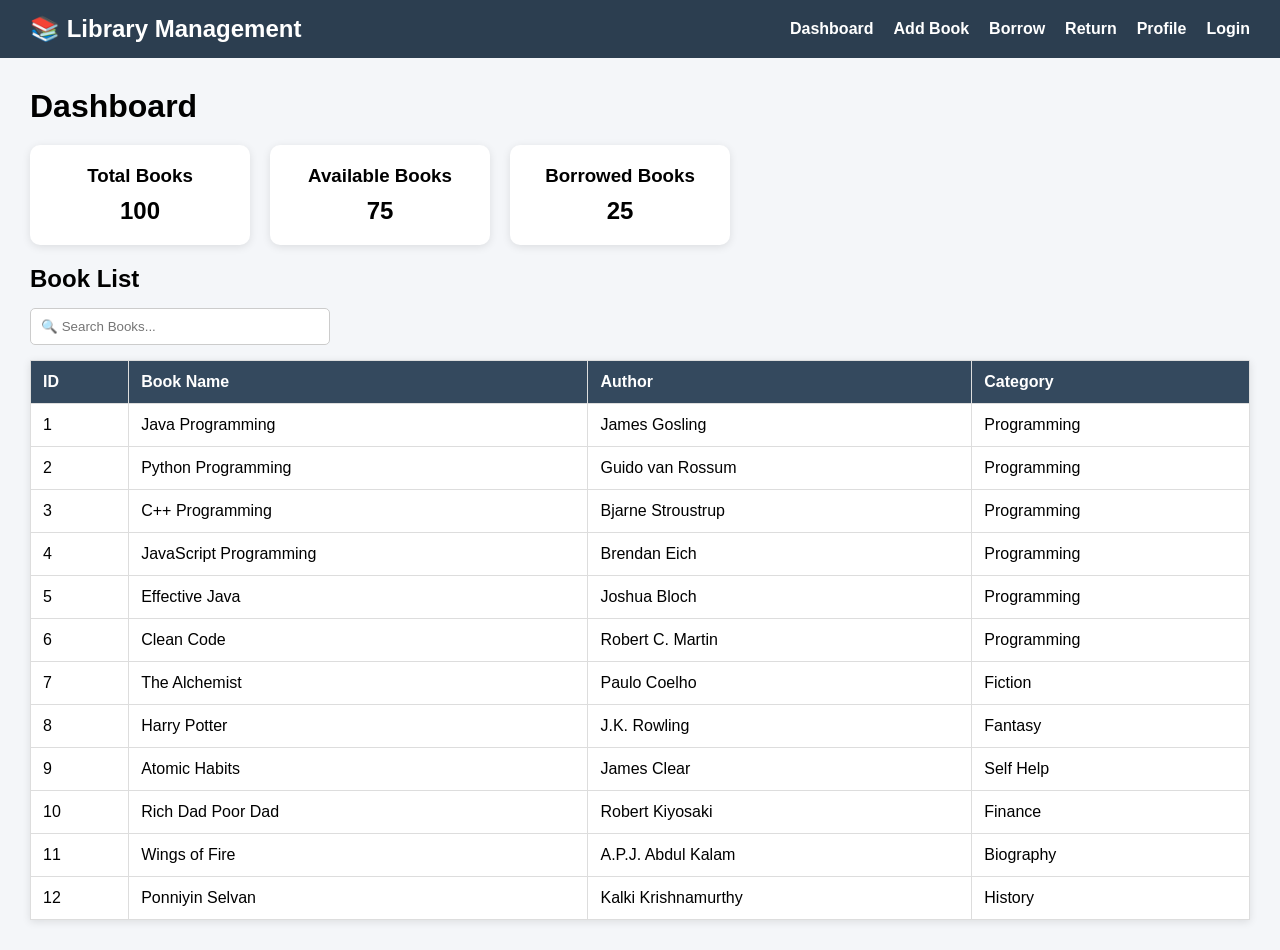
<file: index.html>
<!DOCTYPE html>
<html lang="en">
<head>
    <meta charset="UTF-8">
    <meta name="viewport" content="width=device-width, initial-scale=1.0">
    <title>Library Management System</title>
    <link rel="stylesheet" href="style.css">
</head>
<body>

<nav>
    <h2>📚 Library Management</h2>

    <ul>
        <li><a href="index.html">Dashboard</a></li>
        <li><a href="addbook.html">Add Book</a></li>
        <li><a href="borrow.html">Borrow</a></li>
        <li><a href="return.html">Return</a></li>
        <li><a href="profile.html">Profile</a></li>
        <li><a href="login.html">Login</a></li>
    </ul>
</nav>
        

    <div class="container">

        <h1>Dashboard</h1>

        <div class="cards">
            <div class="card">
                <h3>Total Books</h3>
                <p>100</p>
            </div>

            <div class="card">
                <h3>Available Books</h3>
                <p>75</p>
            </div>

            <div class="card">
                <h3>Borrowed Books</h3>
                <p>25</p>
            </div>
        </div>

        <h2>Book List</h2>

        <input type="text" placeholder="🔍 Search Books..." class="search-box">

        <table>
            <tr>
                <th>ID</th>
                <th>Book Name</th>
                <th>Author</th>
                <th>Category</th>
            </tr>

            <tr>
                <td>1</td>
                <td>Java Programming</td>
                <td>James Gosling</td>
                <td>Programming</td>
            </tr>

            <tr>
                <td>2</td>
                <td>Python Programming</td>
                <td>Guido van Rossum</td>
                <td>Programming</td>
            </tr>

            <tr>
                <td>3</td>
                <td>C++ Programming</td>
                <td>Bjarne Stroustrup</td>
                <td>Programming</td>
            </tr>

            <tr>
                <td>4</td>
                <td>JavaScript Programming</td>
                <td>Brendan Eich</td>
                <td>Programming</td>
            </tr>

            <tr>
                <td>5</td>
                <td>Effective Java</td>
                <td>Joshua Bloch</td>
                <td>Programming</td>
            </tr>

            <tr>
                <td>6</td>
                <td>Clean Code</td>
                <td>Robert C. Martin</td>
                <td>Programming</td>
            </tr>

            <tr>
                <td>7</td>
                <td>The Alchemist</td>
                <td>Paulo Coelho</td>
                <td>Fiction</td>
            </tr>

            <tr>
                <td>8</td>
                <td>Harry Potter</td>
                <td>J.K. Rowling</td>
                <td>Fantasy</td>
            </tr>

            <tr>
                <td>9</td>
                <td>Atomic Habits</td>
                <td>James Clear</td>
                <td>Self Help</td>
            </tr>

            <tr>
                <td>10</td>
                <td>Rich Dad Poor Dad</td>
                <td>Robert Kiyosaki</td>
                <td>Finance</td>
            </tr>

            <tr>
                <td>11</td>
                <td>Wings of Fire</td>
                <td>A.P.J. Abdul Kalam</td>
                <td>Biography</td>
            </tr>

            <tr>
                <td>12</td>
                <td>Ponniyin Selvan</td>
                <td>Kalki Krishnamurthy</td>
                <td>History</td>
            </tr>
        </table>

    </div>

</body>
</html>
</file>
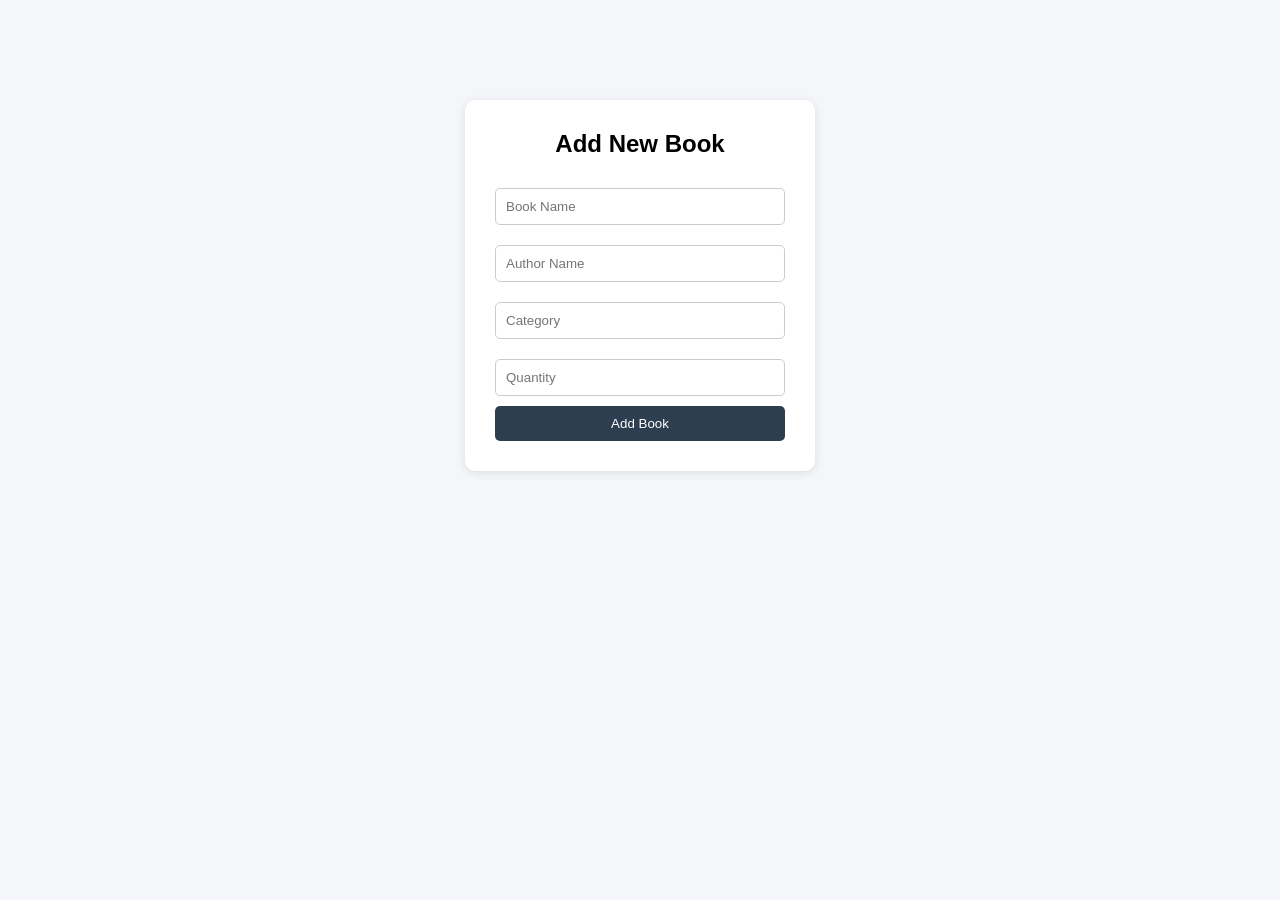
<file: addbook.html>
<!DOCTYPE html>
<html>
<head>
    <title>Add Book</title>
    <link rel="stylesheet" href="style.css">
</head>
<body>

<div class="form-container">
    <h2>Add New Book</h2>

    <input type="text" placeholder="Book Name">
    <input type="text" placeholder="Author Name">
    <input type="text" placeholder="Category">
    <input type="number" placeholder="Quantity">

    <button>Add Book</button>
</div>

</body>
</html>
</file>
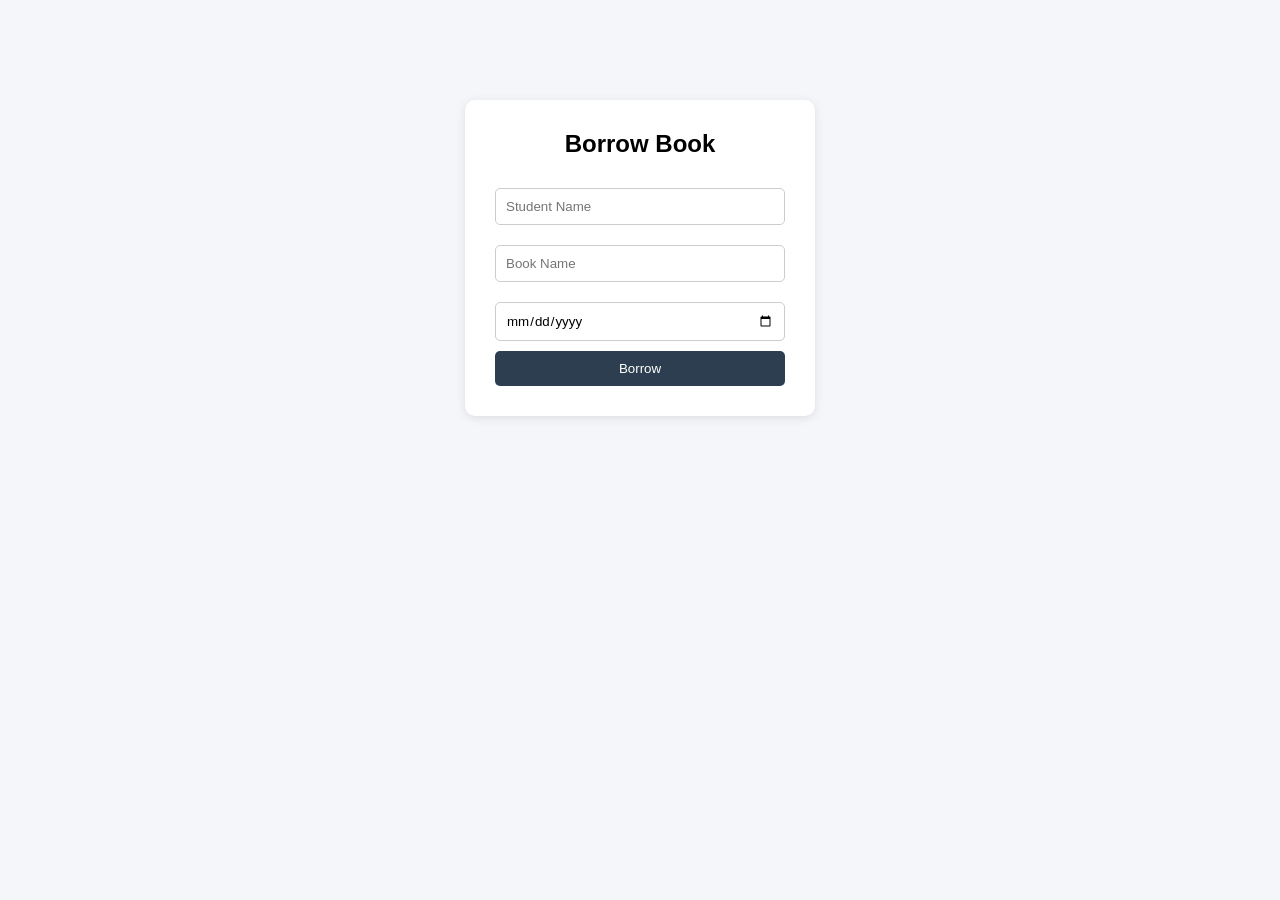
<file: borrow.html>
<!DOCTYPE html>
<html>
<head>
    <title>Borrow Book</title>
    <link rel="stylesheet" href="style.css">
</head>
<body>

<div class="form-container">
    <h2>Borrow Book</h2>

    <input type="text" placeholder="Student Name">
    <input type="text" placeholder="Book Name">
    <input type="date">

    <button>Borrow</button>
</div>

</body>
</html>
</file>
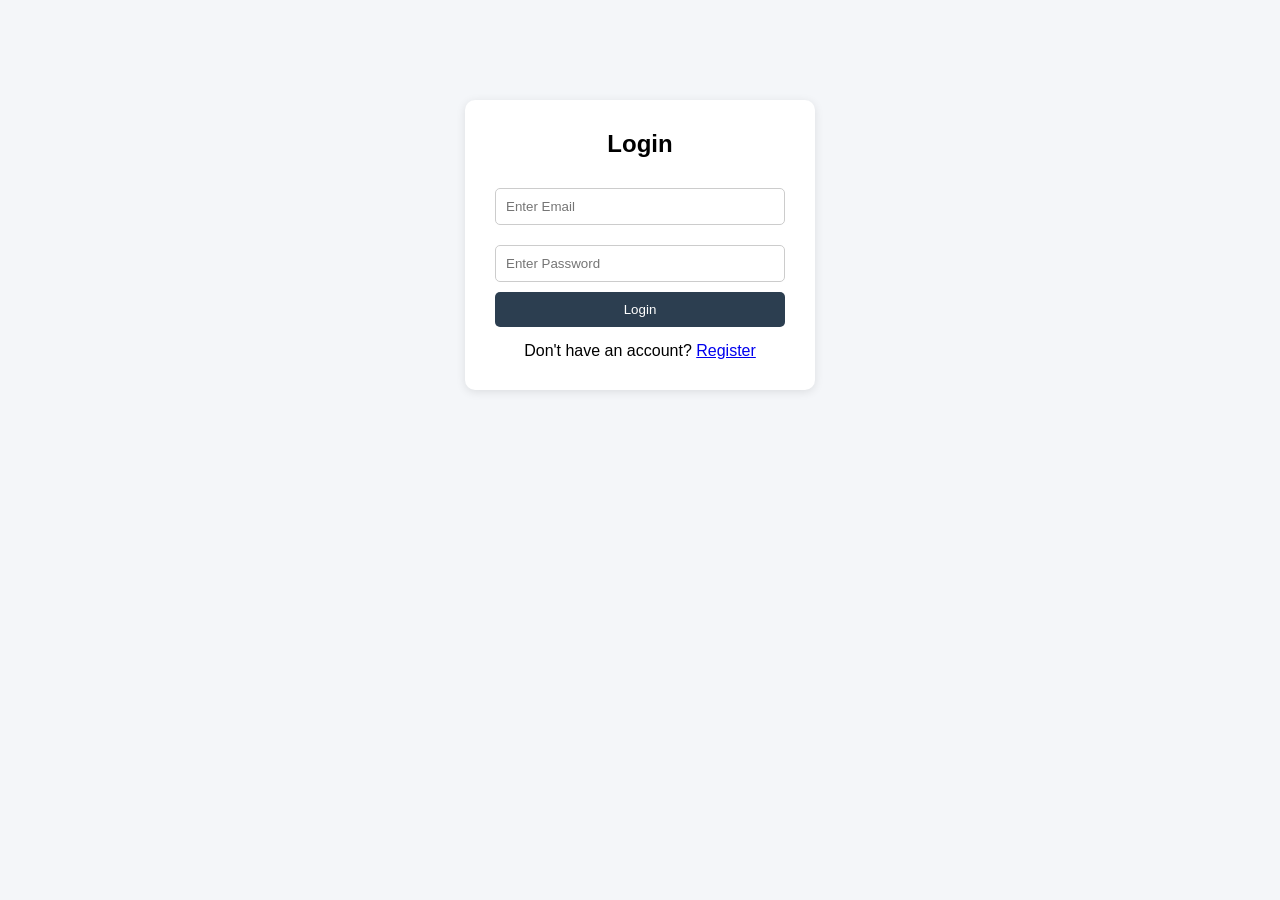
<file: login.html>
<!DOCTYPE html>
<html>
<head>
    <title>Login</title>
    <link rel="stylesheet" href="style.css">
</head>
<body>

<div class="form-container">
    <h2>Login</h2>

        <input type="email" id="email" placeholder="Enter Email">
        <input type="password" id="password" placeholder="Enter Password">

    <button onclick="validateLogin()">Login</button>

    <script src="script.js"></script>

        

    <p>Don't have an account? <a href="register.html">Register</a></p>
</div>

</body>
</html>
</file>
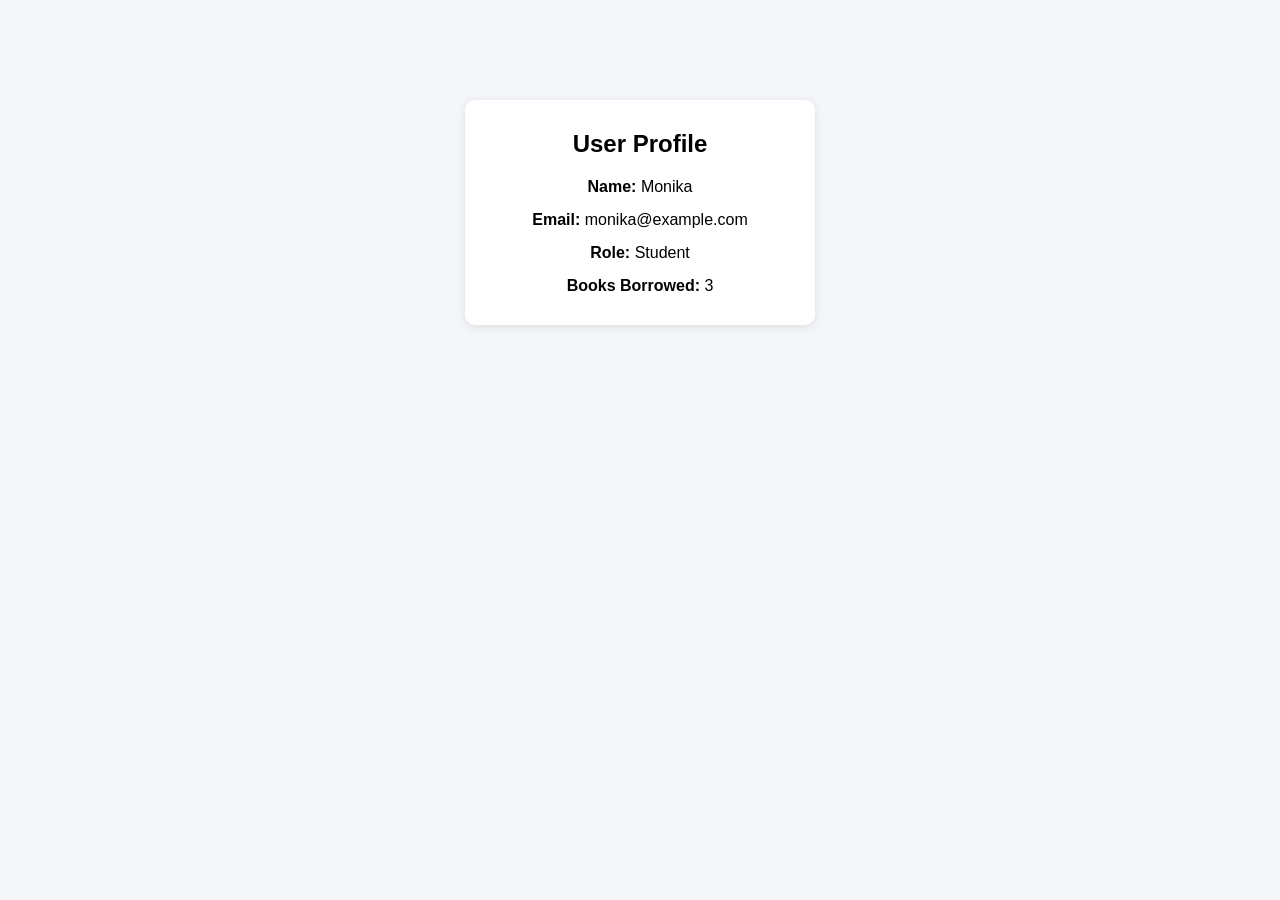
<file: profile.html>
<!DOCTYPE html>
<html>
<head>
    <title>Profile</title>
    <link rel="stylesheet" href="style.css">
</head>
<body>

<div class="form-container">
    <h2>User Profile</h2>

    <p><strong>Name:</strong> Monika</p>
    <p><strong>Email:</strong> monika@example.com</p>
    <p><strong>Role:</strong> Student</p>
    <p><strong>Books Borrowed:</strong> 3</p>
</div>

</body>
</html>
</file>
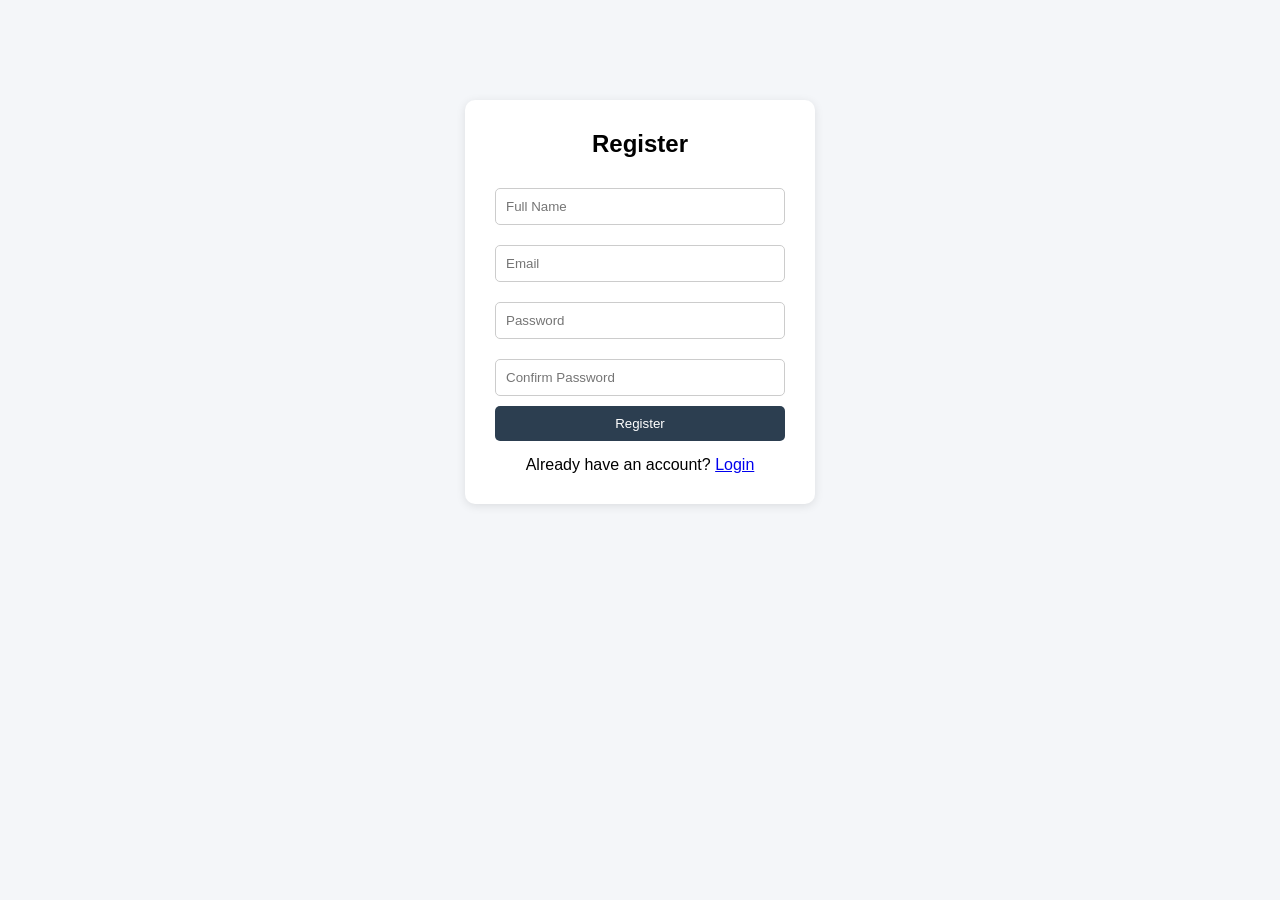
<file: register.html>
<!DOCTYPE html>
<html>
<head>
    <title>Register</title>
    <link rel="stylesheet" href="style.css">
</head>
<body>

<div class="form-container">
    <h2>Register</h2>
    <input type="text" id="name" placeholder="Full Name">
<input type="email" id="email" placeholder="Email">
<input type="password" id="password" placeholder="Password">
<input type="password" id="confirmPassword" placeholder="Confirm Password">

<button onclick="validateRegister()">Register</button>

<script src="script.js"></script>

    

    <p>Already have an account? <a href="login.html">Login</a></p>
</div>

</body>
</html>
</file>
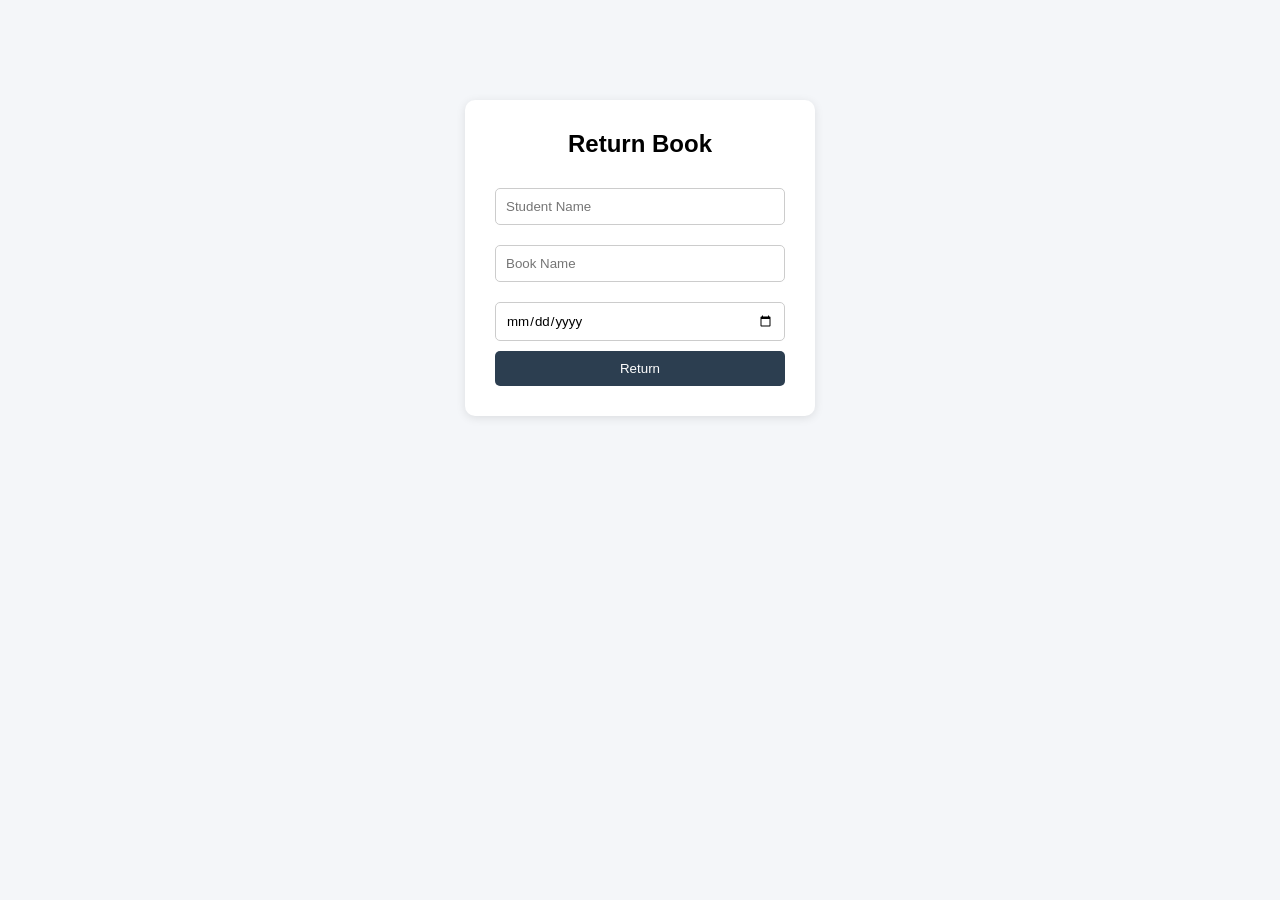
<file: return.html>
<!DOCTYPE html>
<html>
<head>
    <title>Return Book</title>
    <link rel="stylesheet" href="style.css">
</head>
<body>

<div class="form-container">
    <h2>Return Book</h2>

    <input type="text" placeholder="Student Name">
    <input type="text" placeholder="Book Name">
    <input type="date">

    <button>Return</button>
</div>

</body>
</html>
</file>
<file: style.css>
*{
    margin:0;
    padding:0;
    box-sizing:border-box;
    font-family:Arial, sans-serif;
}

body{
    background:#f4f6f9;
}

nav{
    background:#2c3e50;
    color:white;
    display:flex;
    justify-content:space-between;
    align-items:center;
    padding:15px 30px;
}

nav ul{
    list-style:none;
    display:flex;
}

nav ul li{
    margin-left:20px;
}

nav ul li a{
    color:white;
    text-decoration:none;
    font-weight:bold;
}

nav ul li a:hover{
    color:#f1c40f;
}

.container{
    padding:30px;
}

.cards{
    display:flex;
    gap:20px;
    margin:20px 0;
    flex-wrap:wrap;
}

.card{
    background:white;
    padding:20px;
    border-radius:10px;
    width:220px;
    box-shadow:0 2px 8px rgba(0,0,0,0.1);
    text-align:center;
}

.card h3{
    margin-bottom:10px;
}

.card p{
    font-size:24px;
    font-weight:bold;
}

.search-box{
    width:300px;
    padding:10px;
    margin:15px 0;
    border:1px solid #ccc;
    border-radius:5px;
}

table{
    width:100%;
    border-collapse:collapse;
    background:white;
    box-shadow:0 2px 8px rgba(0,0,0,0.1);
}

th{
    background:#34495e;
    color:white;
}

th,td{
    padding:12px;
    border:1px solid #ddd;
    text-align:left;
}

tr:hover{
    background:#f1f1f1;
}

@media(max-width:768px){

    nav{
        flex-direction:column;
    }

    nav ul{
        margin-top:10px;
        flex-wrap:wrap;
        justify-content:center;
    }

    .cards{
        flex-direction:column;
    }

    .search-box{
        width:100%;
    }
}
.form-container{
    width:350px;
    margin:100px auto;
    background:white;
    padding:30px;
    border-radius:10px;
    box-shadow:0 2px 10px rgba(0,0,0,0.1);
}

.form-container h2{
    text-align:center;
    margin-bottom:20px;
}

.form-container input{
    width:100%;
    padding:10px;
    margin:10px 0;
    border:1px solid #ccc;
    border-radius:5px;
}

.form-container button{
    width:100%;
    padding:10px;
    background:#2c3e50;
    color:white;
    border:none;
    border-radius:5px;
    cursor:pointer;
}

.form-container button:hover{
    background:#1a252f;
}

.form-container p{
    margin-top:15px;
    text-align:center;
}
</file>
